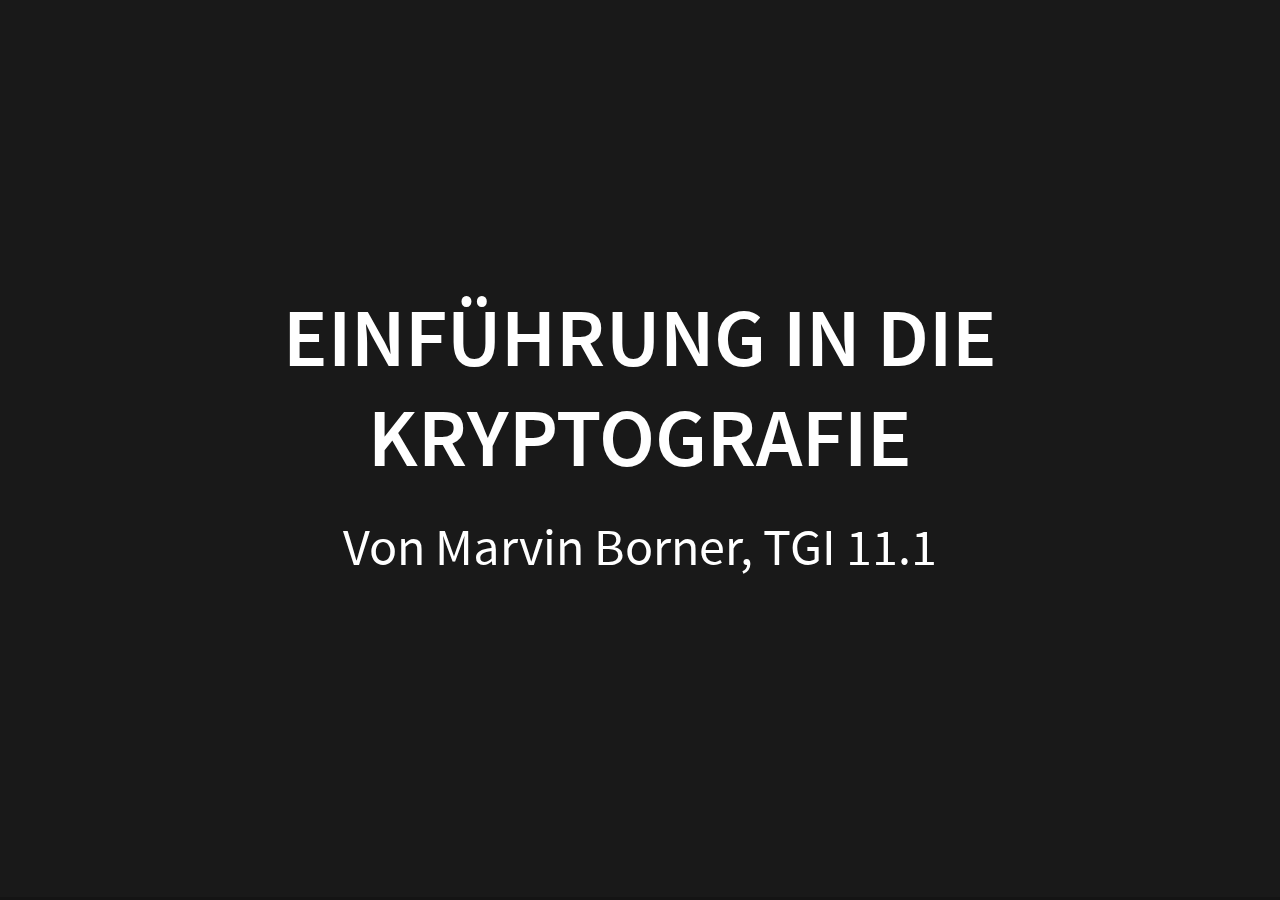
<file: presentation/index.html>
<!doctype html>
<html lang="de">
<head>
    <meta charset="utf-8">
    <meta content="width=device-width, initial-scale=1.0, maximum-scale=1.0, user-scalable=no" name="viewport">

    <title>reveal.js</title>

    <link href="css/reset.css" rel="stylesheet">
    <link href="css/reveal.css" rel="stylesheet">
    <link href="css/theme/black.css" rel="stylesheet">

    <!-- Theme used for syntax highlighting of code -->
    <link href="lib/css/monokai.css" rel="stylesheet">

    <link href="css/style.css" rel="stylesheet">

    <!-- Printing and PDF exports -->
    <script>
        var link = document.createElement('link');
        link.rel = 'stylesheet';
        link.type = 'text/css';
        link.href = window.location.search.match(/print-pdf/gi) ? 'css/print/pdf.css' : 'css/print/paper.css';
        document.getElementsByTagName('head')[0].appendChild(link);
    </script>
</head>
<body>
<div class="reveal">
    <div class="slides">
        <section data-markdown>
            ## Einführung in die Kryptografie
            Von Marvin Borner, TGI 11.1
        </section>

        <section>
            <h2>Gliederung</h2>
            <ol>
                <li class="fragment">Einführung</li> <!-- Wieso, weshalb, warum? -->
                <li class="fragment">Geschichte</li>
                <li class="fragment">Grundlagen</li>
                <li class="fragment">Ablauf der AES-Verschlüsselung</li>
                <li class="fragment">AES Visualizer</li>
                <li class="fragment">Quellen</li>
            </ol>
        </section>

        <section>
            <h2>Einführung</h2>
        </section>

        <section>
            <h2>Geschichte</h2>
            <table class="history" id="history">
                <tr>
                    <th>Name</th>
                    <th>Jahr</th>
                </tr>
                <tr class="fragment" data-fragment-index="1">
                    <td>Egypten</td>
                    <td>1900 v.Chr.</td>
                </tr>
                <tr class="fragment" data-fragment-index="2">
                    <td>Caesar Cipher</td>
                    <td>100 v.Chr.</td>
                </tr>
                <tr class="fragment" data-fragment-index="4">
                    <td>...</td>
                    <td>...</td>
                </tr>
                <tr class="fragment" data-fragment-index="5">
                    <td>Enigma</td>
                    <td>1933-1945</td>
                </tr>
                <tr class="fragment" data-fragment-index="6">
                    <td>Lucifer &rarr; DES</td>
                    <td>1970 &rarr; 1976</td>
                </tr>
                <tr class="fragment" data-fragment-index="7">
                    <td>AES/Rijndael</td>
                    <td>1998</td>
                </tr>
            </table>
            <div class="fragment fade-in-then-out" data-fragment-index="3">
                <p>HALLO</p>
                <p>+3</p>
                <p>KDOOR</p>
            </div>
        </section>

        <section>
            <h2>Grundlagen</h2>

            <section>
                <h3>XOR</h3>
                <table>
                    <tr>
                        <th>A</th>
                        <th>B</th>
                        <th>Y</th>
                    </tr>
                    <tr>
                        <td>0</td>
                        <td>0</td>
                        <td>0</td>
                    </tr>
                    <tr>
                        <td>1</td>
                        <td>0</td>
                        <td>1</td>
                    </tr>
                    <tr>
                        <td>0</td>
                        <td>1</td>
                        <td>1</td>
                    </tr>
                    <tr>
                        <td>1</td>
                        <td>1</td>
                        <td>0</td>
                    </tr>
                </table>
            </section>

            <section>
                <h3>XOR-Cipher (&oplus;)</h3>
                <p>BAUM &rarr; 0x42 0x41 0x55 0x4D &rarr; 01000010 01000001 01010101 01001101</p>
                <p>HUHU &rarr; 0x48 0x55 0x48 0x55 &rarr; 01001000 01010101 01001000 01010101</p>
                <table>
                    <tr>
                        <td>&nbsp;</td>
                        <td>01000010</td>
                        <td>01000001</td>
                        <td>01010101</td>
                        <td>01001101</td>
                        <td>(BAUM)</td>
                    </tr>
                    <tr>
                        <td>&oplus;</td>
                        <td>01001000</td>
                        <td>01010101</td>
                        <td>01001000</td>
                        <td>01010101</td>
                        <td>(HUHU)</td>
                    </tr>
                    <tr style="color: red">
                        <td>=</td>
                        <td>00001010</td>
                        <td>00010101</td>
                        <td>00011101</td>
                        <td>00011000</td>
                        <td>&nbsp;</td>
                    </tr>
                </table>
            </section>
        </section>

        <section>
            <section>
                <h2>AES-Verschlüsselung</h2>
            </section>

            <section>
                <h3>Matrix-Schreibweise</h3>
                <div class="left" id="AES_1">
                    <small class="description">ATTACK AT DAWN!</small>
                </div>
                <h3 class="fragment fixedCenter">&oplus;</h3>
                <div class="right" id="AES_2">
                    <small class="description">SOME 128 BIT KEY</small>
                </div>
            </section>

            <section>
                <h3>XOR Text und Key</h3>
                <div id="AES_3">
                    <small class="description">12 1B 19 04 63 7A 12 79 74 62 0D 15 77 05 64 58</small>
                </div>
            </section>

            <section>
                <h3>Key expansion</h3>
                <div class="left" id="AES_4">
                    <small class="description hidden">E1 21 86 F2 C1 10 B4 CA E1 52 FD 9E C1 19 B8 C7</small>
                    <small class="description">#1</small>
                </div>
                <p class="fixedCenter">...</p>
                <div class="right" id="AES_5">
                    <small class="description hidden">3E A2 22 A7 98 7A 5F 4A 38 DC 25 4F EC 19 FC 49</small>
                    <small class="description">#10</small>
                </div>
            </section>

            <section data-transition="zoom-out">
                <h3>Key expansion</h3>
                <div id="AES_6">
                    <small class="description">SOME 128 BIT KEY</small>
                </div>
            </section>

            <section data-transition="zoom">
                <h3>Key expansion</h3>
                <div class="left">
                    <table>
                        <tr>
                            <td>&nbsp;</td>
                        </tr>
                        <tr>
                            <td>K</td>
                        </tr>
                        <tr>
                            <td>E</td>
                        </tr>
                        <tr>
                            <td>Y</td>
                        </tr>
                    </table>
                </div>
                <p class="fixedCenter">&rarr;</p>
                <div class="right">
                    <table>
                        <tr>
                            <td>K</td>
                        </tr>
                        <tr>
                            <td>E</td>
                        </tr>
                        <tr>
                            <td>Y</td>
                        </tr>
                        <tr>
                            <td>&nbsp;</td>
                        </tr>
                    </table>
                </div>
            </section>

            <section data-transition="zoom">
                <h3>Key expansion (sbox)</h3>
                <div class="left">
                    <table>
                        <tr>
                            <td>K</td>
                        </tr>
                        <tr>
                            <td>E</td>
                        </tr>
                        <tr>
                            <td>Y</td>
                        </tr>
                        <tr>
                            <td>&nbsp;</td>
                        </tr>
                    </table>
                </div>
                <p class="fixedCenter">&rarr; ?</p>
                <p class="fragment fixedCenter"><br>&larr;</p>
                <div class="right">
                    <table>
                        <tr>
                            <td>B3</td>
                        </tr>
                        <tr>
                            <td>6E</td>
                        </tr>
                        <tr>
                            <td>CB</td>
                        </tr>
                        <tr>
                            <td>B7</td>
                        </tr>
                    </table>
                </div>
            </section>

            <section data-transition="zoom">
                <h3>Key expansion (rounding)</h3>
                <div class="left">
                    <table>
                        <tr>
                            <td>B3</td>
                        </tr>
                        <tr>
                            <td>6E</td>
                        </tr>
                        <tr>
                            <td>CB</td>
                        </tr>
                        <tr>
                            <td>B7</td>
                        </tr>
                    </table>
                </div>
                <h3 class="fixedFirstThird">&oplus;</h3>
                <div class="fixedCenter">
                    <table>
                        <tr>
                            <td>01</td>
                        </tr>
                        <tr>
                            <td>00</td>
                        </tr>
                        <tr>
                            <td>00</td>
                        </tr>
                        <tr>
                            <td>00</td>
                        </tr>
                    </table>
                </div>
                <h3 class="fixedThird">&rarr;</h3>
                <div class="right">
                    <table>
                        <tr>
                            <td>B2</td>
                        </tr>
                        <tr>
                            <td>6E</td>
                        </tr>
                        <tr>
                            <td>CB</td>
                        </tr>
                        <tr>
                            <td>B7</td>
                        </tr>
                    </table>
                </div>
            </section>

            <section data-transition="zoom">
                <h3>Key expansion (XOR 1. column)</h3>
                <div class="left">
                    <table>
                        <tr>
                            <td>S</td>
                        </tr>
                        <tr>
                            <td>O</td>
                        </tr>
                        <tr>
                            <td>M</td>
                        </tr>
                        <tr>
                            <td>E</td>
                        </tr>
                    </table>
                </div>
                <h3 class="fixedFirstThird">&oplus;</h3>
                <div class="fixedCenter">
                    <table>
                        <tr>
                            <td>B2</td>
                        </tr>
                        <tr>
                            <td>6E</td>
                        </tr>
                        <tr>
                            <td>CB</td>
                        </tr>
                        <tr>
                            <td>B7</td>
                        </tr>
                    </table>
                </div>
                <h3 class="fixedThird">&rarr;</h3>
                <div class="right">
                    <table>
                        <tr>
                            <td>E1</td>
                        </tr>
                        <tr>
                            <td>21</td>
                        </tr>
                        <tr>
                            <td>86</td>
                        </tr>
                        <tr>
                            <td>F2</td>
                        </tr>
                    </table>
                </div>
            </section>

            <section data-transition="zoom">
                <h3>Key expansion (XOR 2. column)</h3>
                <div class="left">
                    <table>
                        <tr>
                            <td>&nbsp;</td>
                        </tr>
                        <tr>
                            <td>1</td>
                        </tr>
                        <tr>
                            <td>2</td>
                        </tr>
                        <tr>
                            <td>8</td>
                        </tr>
                    </table>
                </div>
                <h3 class="fixedFirstThird">&oplus;</h3>
                <div class="fixedCenter">
                    <table>
                        <tr>
                            <td>E1</td>
                        </tr>
                        <tr>
                            <td>21</td>
                        </tr>
                        <tr>
                            <td>86</td>
                        </tr>
                        <tr>
                            <td>F2</td>
                        </tr>
                    </table>
                </div>
                <h3 class="fixedThird">&rarr;</h3>
                <div class="right">
                    <table>
                        <tr>
                            <td>E1</td>
                        </tr>
                        <tr>
                            <td>10</td>
                        </tr>
                        <tr>
                            <td>B4</td>
                        </tr>
                        <tr>
                            <td>CA</td>
                        </tr>
                    </table>
                </div>
            </section>

            <section data-transition="zoom">
                <h3>Key expansion (XOR 3. column)</h3>
                <div class="left">
                    <table>
                        <tr>
                            <td>&nbsp;</td>
                        </tr>
                        <tr>
                            <td>B</td>
                        </tr>
                        <tr>
                            <td>I</td>
                        </tr>
                        <tr>
                            <td>T</td>
                        </tr>
                    </table>
                </div>
                <h3 class="fixedFirstThird">&oplus;</h3>
                <div class="fixedCenter">
                    <table>
                        <tr>
                            <td>C1</td>
                        </tr>
                        <tr>
                            <td>10</td>
                        </tr>
                        <tr>
                            <td>B4</td>
                        </tr>
                        <tr>
                            <td>CA</td>
                        </tr>
                    </table>
                </div>
                <h3 class="fixedThird">&rarr;</h3>
                <div class="right">
                    <table>
                        <tr>
                            <td>E1</td>
                        </tr>
                        <tr>
                            <td>52</td>
                        </tr>
                        <tr>
                            <td>FD</td>
                        </tr>
                        <tr>
                            <td>9E</td>
                        </tr>
                    </table>
                </div>
            </section>

            <section data-transition="zoom-in slide-out">
                <h3>Key expansion (XOR 4. column)</h3>
                <div class="left">
                    <table>
                        <tr>
                            <td>&nbsp;</td>
                        </tr>
                        <tr>
                            <td>K</td>
                        </tr>
                        <tr>
                            <td>E</td>
                        </tr>
                        <tr>
                            <td>Y</td>
                        </tr>
                    </table>
                </div>
                <h3 class="fixedFirstThird">&oplus;</h3>
                <div class="fixedCenter">
                    <table>
                        <tr>
                            <td>E1</td>
                        </tr>
                        <tr>
                            <td>52</td>
                        </tr>
                        <tr>
                            <td>FD</td>
                        </tr>
                        <tr>
                            <td>9E</td>
                        </tr>
                    </table>
                </div>
                <h3 class="fixedThird">&rarr;</h3>
                <div class="right">
                    <table>
                        <tr>
                            <td>C1</td>
                        </tr>
                        <tr>
                            <td>19</td>
                        </tr>
                        <tr>
                            <td>B8</td>
                        </tr>
                        <tr>
                            <td>C7</td>
                        </tr>
                    </table>
                </div>
            </section>

            <section>
                <h3>Key expansion</h3>
                <div class="left" id="AES_7">
                    <small class="description hidden">E1 21 86 F2 C1 10 B4 CA E1 52 FD 9E C1 19 B8 C7</small>
                    <small class="description">#1</small>
                </div>
                <div class="fragment">
                    <p class="fixedCenter">...</p>
                    <div class="right" id="AES_8">
                        <small class="description hidden">3E A2 22 A7 98 7A 5F 4A 38 DC 25 4F EC 19 FC 49</small>
                        <small class="description">#10</small>
                    </div>
                </div>
            </section>

            <section>
                <h3>Verschlüsselung</h3>
                <table class="fragment">
                    <tr>
                        <th>Wiederholungen</th>
                        <th>Key size</th>
                    </tr>
                    <tr>
                        <td style="color: red">9</td>
                        <td>128</td>
                    </tr>
                    <tr>
                        <td>11</td>
                        <td>192</td>
                    </tr>
                    <tr>
                        <td>13</td>
                        <td>256</td>
                    </tr>
                </table>
            </section>

            <section>
                <h3>Verschlüsselung</h3>
                <p>XOR Text und Key</p>
                <div id="AES_9">
                    <small class="hidden description">12 1B 19 04 63 7A 12 79 74 62 0D 15 77 05 64 58</small>
                </div>
            </section>

            <section>
                <h3>Verschlüsselung</h3>
                <p>Confusion (sBox)</p>
                <div class="left" id="AES_10">
                    <small class="hidden description">12 1B 19 04 63 7A 12 79 74 62 0D 15 77 05 64 58</small>
                </div>
                <p class="fixedCenter">&rarr; ?</p>
                <div class="right fragment" id="AES_11">
                    <small class="hidden description">C9 AF D4 F2 FB DA C9 B6 92 AA D7 59 F5 6B 43 6A</small>
                </div>
            </section>

            <section data-transition="slide-in zoom-out">
                <h3>Verschlüsselung</h3>
                <p>Diffusion 1</p>
                <table>
                    <tr>
                        <td>&nbsp;</td>
                        <td>&nbsp;</td>
                        <td>&nbsp;</td>
                        <td>C9</td>
                        <td>F8</td>
                        <td>92</td>
                        <td>F5</td>
                    </tr>
                    <tr>
                        <td>&nbsp;</td>
                        <td>&nbsp;</td>
                        <td style="color: red;">AF</td>
                        <td>DA</td>
                        <td>AA</td>
                        <td>6B</td>
                        <td>&larr;</td>
                    </tr>
                    <tr>
                        <td>&nbsp;</td>
                        <td style="color: red;">D4</td>
                        <td style="color: red;">C9</td>
                        <td>D7</td>
                        <td>43</td>
                        <td>&larr;</td>
                        <td>&nbsp;</td>
                    </tr>
                    <tr>
                        <td style="color: red;">F2</td>
                        <td style="color: red;">B6</td>
                        <td style="color: red;">59</td>
                        <td>6A</td>
                        <td>&larr;</td>
                        <td>&nbsp;</td>
                        <td>&nbsp;</td>
                    </tr>
                </table>
            </section>

            <section data-transition="zoom-in">
                <h3>Verschlüsselung</h3>
                <p>Diffusion 1</p>
                <table>
                    <tr>
                        <td>C9</td>
                        <td>F8</td>
                        <td>92</td>
                        <td>F5</td>
                    </tr>
                    <tr>
                        <td>DA</td>
                        <td>AA</td>
                        <td>6B</td>
                        <td style="color: red;">AF</td>
                    </tr>
                    <tr>
                        <td>D7</td>
                        <td>43</td>
                        <td style="color: red;">D4</td>
                        <td style="color: red;">C9</td>
                    </tr>
                    <tr>
                        <td>6A</td>
                        <td style="color: red;">F2</td>
                        <td style="color: red;">B6</td>
                        <td style="color: red;">59</td>
                    </tr>
                </table>
            </section>

            <section>
                <h3>Verschlüsselung</h3>
                <p>Diffusion 2</p>
                <div class="left" id="AES_12">
                    <small class="description hidden">C9 DA D7 6A FB AA 43 F2 92 6B D4 B6 F5 AF C9 59</small>
                </div>
                <p class="fixedCenter">&rarr;<br>MIX</p>
                <div class="fragment right" id="AES_13">
                    <small class="description hidden">41 6E 18 99 B9 83 DA 00 E0 95 8B 65 8B A9 38 D0</small>
                </div>
            </section>

            <section data-transition="none-out slide-in">
                <h3>Verschlüsselung</h3>
                <p>XOR Round Key</p>
                <div class="left" id="AES_14">
                    <small class="description hidden">41 6E 18 99 B9 83 DA 00 E0 95 8B 65 8B A9 38 D0</small>
                </div>
                <p class="fixedCenter">&oplus;</p>
                <div class="right" id="AES_15">
                    <small class="description hidden">E1 21 86 F2 C1 10 B4 CA E1 52 FD 9E C1 19 B8 C7</small>
                </div>
            </section>

            <section data-transition="none slide-out">
                <h3>Verschlüsselung</h3>
                <p>End-Matrix der ersten Runde</p>
                <div id="AES_16">
                    <small class="description hidden">A0 4F 9E 6B 78 93 6E CA 01 C7 76 FB 4A B0 80 17</small>
                </div>
            </section>

            <section>
                <h3>Verschlüsselung</h3>
                <p>9-fache Wiederholung der Schritte...</p>
                <div id="AES_17">
                    <small class="description">7D 35 4E 8B 1D C4 29 A3 00 AB AC 87 C0 50 95 1A</small>
                    <br>
                    <small class="description">Endergebnis</small>
                </div>
            </section>
        </section>

        <section>
            <p>https://github.com/marvinborner/AESvisualizer/</p>
        </section>

        <section>
            <h2>Quellen</h2>
            <small>http://www.moserware.com/2009/09/stick-figure-guide-to-advanced.html</small>
            <small>https://kavaliro.com/wp-content/uploads/2014/03/AES.pdf</small>
            <small>https://en.wikipedia.org/wiki/Rijndael_S-box</small>
            <small>http://csrc.nist.gov/archive/aes/rijndael/Rijndael-ammended.pdf</small>
        </section>
    </div>
</div>

<div style="display: none;">
    <table class="tableTemplate">
        <tr>
            <td data-id="0"></td>
            <td data-id="4"></td>
            <td data-id="8"></td>
            <td data-id="12"></td>
        </tr>
        <tr>
            <td data-id="1"></td>
            <td data-id="5"></td>
            <td data-id="9"></td>
            <td data-id="13"></td>
        </tr>
        <tr>
            <td data-id="2"></td>
            <td data-id="6"></td>
            <td data-id="10"></td>
            <td data-id="14"></td>
        </tr>
        <tr>
            <td data-id="3"></td>
            <td data-id="7"></td>
            <td data-id="11"></td>
            <td data-id="15"></td>
        </tr>
    </table>
</div>

<script src="js/reveal.js"></script>
<script src="js/main.js"></script>

<script>
    // More info about config & dependencies:
    // - https://github.com/hakimel/reveal.js#configuration
    // - https://github.com/hakimel/reveal.js#dependencies
    Reveal.initialize({
        controls: false,
        dependencies: [
            {src: 'plugin/markdown/marked.js'},
            {src: 'plugin/markdown/markdown.js'},
            {src: 'plugin/notes/notes.js', async: true},
            {src: 'plugin/highlight/highlight.js', async: true}
        ]
    });
    Reveal.addEventListener('fragmentshown', event => {
        if (event.fragment.parentNode.parentNode === document.getElementById("history")) {
            Reveal.layout(); // Refresh layout
        }
    });
</script>
</body>
</html>
</file>
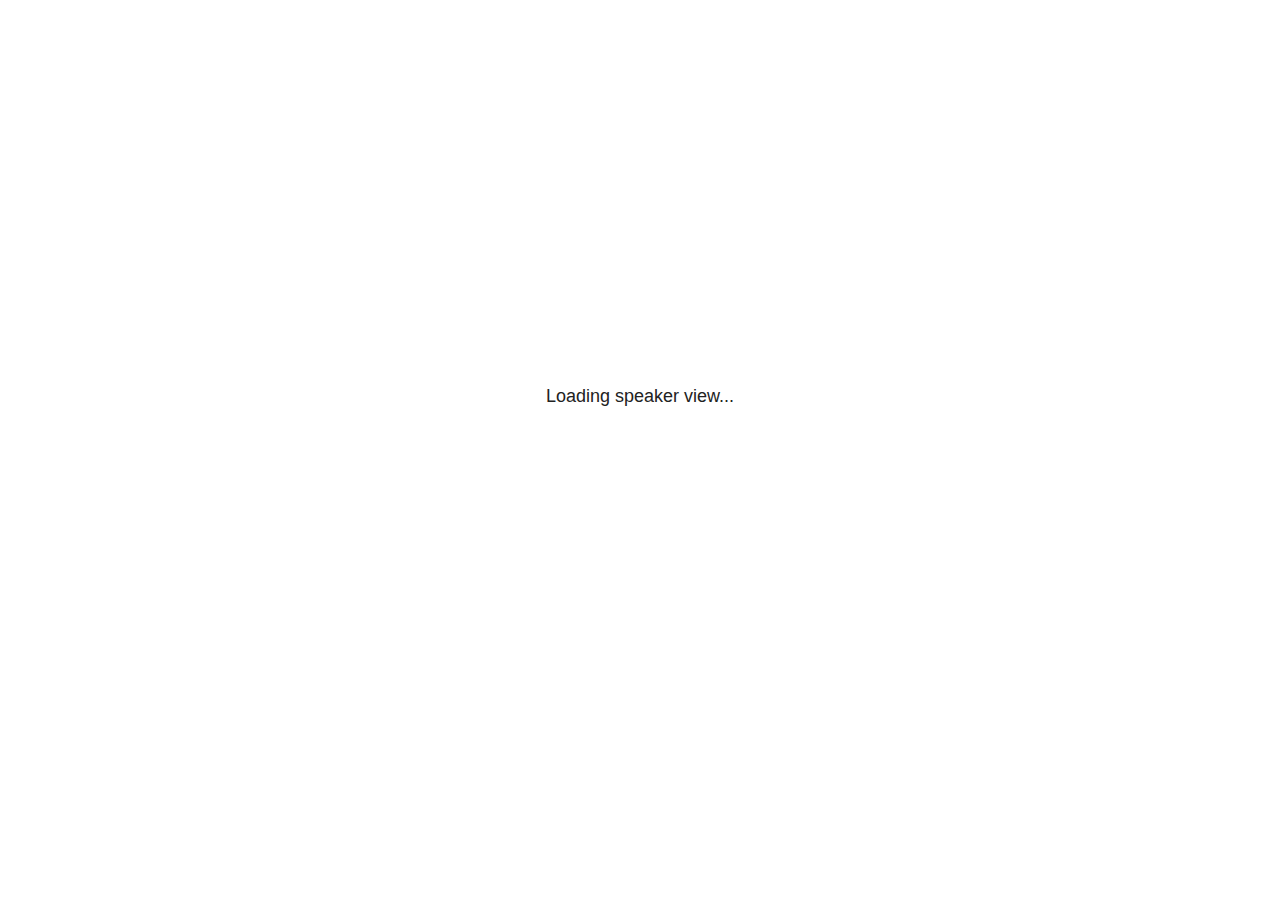
<file: presentation/plugin/notes/notes.html>
<!doctype html>
<html lang="en">
<head>
    <meta charset="utf-8">

    <title>reveal.js - Slide Notes</title>

    <style>
        body {
            font-family: Helvetica;
            font-size: 18px;
        }

        #current-slide,
        #upcoming-slide,
        #speaker-controls {
            padding: 6px;
            box-sizing: border-box;
            -moz-box-sizing: border-box;
        }

        #current-slide iframe,
        #upcoming-slide iframe {
            width: 100%;
            height: 100%;
            border: 1px solid #ddd;
        }

        #current-slide .label,
        #upcoming-slide .label {
            position: absolute;
            top: 10px;
            left: 10px;
            z-index: 2;
        }

        #connection-status {
            position: absolute;
            top: 0;
            left: 0;
            width: 100%;
            height: 100%;
            z-index: 20;
            padding: 30% 20% 20% 20%;
            font-size: 18px;
            color: #222;
            background: #fff;
            text-align: center;
            box-sizing: border-box;
            line-height: 1.4;
        }

        .overlay-element {
            height: 34px;
            line-height: 34px;
            padding: 0 10px;
            text-shadow: none;
            background: rgba(220, 220, 220, 0.8);
            color: #222;
            font-size: 14px;
        }

        .overlay-element.interactive:hover {
            background: rgba(220, 220, 220, 1);
        }

        #current-slide {
            position: absolute;
            width: 60%;
            height: 100%;
            top: 0;
            left: 0;
            padding-right: 0;
        }

        #upcoming-slide {
            position: absolute;
            width: 40%;
            height: 40%;
            right: 0;
            top: 0;
        }

        /* Speaker controls */
        #speaker-controls {
            position: absolute;
            top: 40%;
            right: 0;
            width: 40%;
            height: 60%;
            overflow: auto;
            font-size: 18px;
        }

        .speaker-controls-time.hidden,
        .speaker-controls-notes.hidden {
            display: none;
        }

        .speaker-controls-time .label,
        .speaker-controls-pace .label,
        .speaker-controls-notes .label {
            text-transform: uppercase;
            font-weight: normal;
            font-size: 0.66em;
            color: #666;
            margin: 0;
        }

        .speaker-controls-time, .speaker-controls-pace {
            border-bottom: 1px solid rgba(200, 200, 200, 0.5);
            margin-bottom: 10px;
            padding: 10px 16px;
            padding-bottom: 20px;
            cursor: pointer;
        }

        .speaker-controls-time .reset-button {
            opacity: 0;
            float: right;
            color: #666;
            text-decoration: none;
        }

        .speaker-controls-time:hover .reset-button {
            opacity: 1;
        }

        .speaker-controls-time .timer,
        .speaker-controls-time .clock {
            width: 50%;
        }

        .speaker-controls-time .timer,
        .speaker-controls-time .clock,
        .speaker-controls-time .pacing .hours-value,
        .speaker-controls-time .pacing .minutes-value,
        .speaker-controls-time .pacing .seconds-value {
            font-size: 1.9em;
        }

        .speaker-controls-time .timer {
            float: left;
        }

        .speaker-controls-time .clock {
            float: right;
            text-align: right;
        }

        .speaker-controls-time span.mute {
            opacity: 0.3;
        }

        .speaker-controls-time .pacing-title {
            margin-top: 5px;
        }

        .speaker-controls-time .pacing.ahead {
            color: blue;
        }

        .speaker-controls-time .pacing.on-track {
            color: green;
        }

        .speaker-controls-time .pacing.behind {
            color: red;
        }

        .speaker-controls-notes {
            padding: 10px 16px;
        }

        .speaker-controls-notes .value {
            margin-top: 5px;
            line-height: 1.4;
            font-size: 1.2em;
        }

        /* Layout selector */
        #speaker-layout {
            position: absolute;
            top: 10px;
            right: 10px;
            color: #222;
            z-index: 10;
        }

        #speaker-layout select {
            position: absolute;
            width: 100%;
            height: 100%;
            top: 0;
            left: 0;
            border: 0;
            box-shadow: 0;
            cursor: pointer;
            opacity: 0;

            font-size: 1em;
            background-color: transparent;

            -moz-appearance: none;
            -webkit-appearance: none;
            -webkit-tap-highlight-color: rgba(0, 0, 0, 0);
        }

        #speaker-layout select:focus {
            outline: none;
            box-shadow: none;
        }

        .clear {
            clear: both;
        }

        /* Speaker layout: Wide */
        body[data-speaker-layout="wide"] #current-slide,
        body[data-speaker-layout="wide"] #upcoming-slide {
            width: 50%;
            height: 45%;
            padding: 6px;
        }

        body[data-speaker-layout="wide"] #current-slide {
            top: 0;
            left: 0;
        }

        body[data-speaker-layout="wide"] #upcoming-slide {
            top: 0;
            left: 50%;
        }

        body[data-speaker-layout="wide"] #speaker-controls {
            top: 45%;
            left: 0;
            width: 100%;
            height: 50%;
            font-size: 1.25em;
        }

        /* Speaker layout: Tall */
        body[data-speaker-layout="tall"] #current-slide,
        body[data-speaker-layout="tall"] #upcoming-slide {
            width: 45%;
            height: 50%;
            padding: 6px;
        }

        body[data-speaker-layout="tall"] #current-slide {
            top: 0;
            left: 0;
        }

        body[data-speaker-layout="tall"] #upcoming-slide {
            top: 50%;
            left: 0;
        }

        body[data-speaker-layout="tall"] #speaker-controls {
            padding-top: 40px;
            top: 0;
            left: 45%;
            width: 55%;
            height: 100%;
            font-size: 1.25em;
        }

        /* Speaker layout: Notes only */
        body[data-speaker-layout="notes-only"] #current-slide,
        body[data-speaker-layout="notes-only"] #upcoming-slide {
            display: none;
        }

        body[data-speaker-layout="notes-only"] #speaker-controls {
            padding-top: 40px;
            top: 0;
            left: 0;
            width: 100%;
            height: 100%;
            font-size: 1.25em;
        }

        @media screen and (max-width: 1080px) {
            body[data-speaker-layout="default"] #speaker-controls {
                font-size: 16px;
            }
        }

        @media screen and (max-width: 900px) {
            body[data-speaker-layout="default"] #speaker-controls {
                font-size: 14px;
            }
        }

        @media screen and (max-width: 800px) {
            body[data-speaker-layout="default"] #speaker-controls {
                font-size: 12px;
            }
        }

    </style>
</head>

<body>

<div id="connection-status">Loading speaker view...</div>

<div id="current-slide"></div>
<div id="upcoming-slide"><span class="overlay-element label">Upcoming</span></div>
<div id="speaker-controls">
    <div class="speaker-controls-time">
        <h4 class="label">Time <span class="reset-button">Click to Reset</span></h4>
        <div class="clock">
            <span class="clock-value">0:00 AM</span>
        </div>
        <div class="timer">
            <span class="hours-value">00</span><span class="minutes-value">:00</span><span
                class="seconds-value">:00</span>
        </div>
        <div class="clear"></div>

        <h4 class="label pacing-title" style="display: none">Pacing – Time to finish current slide</h4>
        <div class="pacing" style="display: none">
            <span class="hours-value">00</span><span class="minutes-value">:00</span><span
                class="seconds-value">:00</span>
        </div>
    </div>

    <div class="speaker-controls-notes hidden">
        <h4 class="label">Notes</h4>
        <div class="value"></div>
    </div>
</div>
<div class="overlay-element interactive" id="speaker-layout">
    <span class="speaker-layout-label"></span>
    <select class="speaker-layout-dropdown"></select>
</div>

<script src="../../plugin/markdown/marked.js"></script>
<script>

    (function () {

        var notes,
            notesValue,
            currentState,
            currentSlide,
            upcomingSlide,
            layoutLabel,
            layoutDropdown,
            pendingCalls = {},
            lastRevealApiCallId = 0,
            connected = false;

        var SPEAKER_LAYOUTS = {
            'default': 'Default',
            'wide': 'Wide',
            'tall': 'Tall',
            'notes-only': 'Notes only'
        };

        setupLayout();

        var connectionStatus = document.querySelector('#connection-status');
        var connectionTimeout = setTimeout(function () {
            connectionStatus.innerHTML = 'Error connecting to main window.<br>Please try closing and reopening the speaker view.';
        }, 5000);

        window.addEventListener('message', function (event) {

            clearTimeout(connectionTimeout);
            connectionStatus.style.display = 'none';

            var data = JSON.parse(event.data);

            // The overview mode is only useful to the reveal.js instance
            // where navigation occurs so we don't sync it
            if (data.state) delete data.state.overview;

            // Messages sent by the notes plugin inside of the main window
            if (data && data.namespace === 'reveal-notes') {
                if (data.type === 'connect') {
                    handleConnectMessage(data);
                } else if (data.type === 'state') {
                    handleStateMessage(data);
                } else if (data.type === 'return') {
                    pendingCalls[data.callId](data.result);
                    delete pendingCalls[data.callId];
                }
            }
            // Messages sent by the reveal.js inside of the current slide preview
            else if (data && data.namespace === 'reveal') {
                if (/ready/.test(data.eventName)) {
                    // Send a message back to notify that the handshake is complete
                    window.opener.postMessage(JSON.stringify({namespace: 'reveal-notes', type: 'connected'}), '*');
                } else if (/slidechanged|fragmentshown|fragmenthidden|paused|resumed/.test(data.eventName) && currentState !== JSON.stringify(data.state)) {

                    window.opener.postMessage(JSON.stringify({method: 'setState', args: [data.state]}), '*');

                }
            }

        });

        /**
         * Asynchronously calls the Reveal.js API of the main frame.
         */
        function callRevealApi(methodName, methodArguments, callback) {

            var callId = ++lastRevealApiCallId;
            pendingCalls[callId] = callback;
            window.opener.postMessage(JSON.stringify({
                namespace: 'reveal-notes',
                type: 'call',
                callId: callId,
                methodName: methodName,
                arguments: methodArguments
            }), '*');

        }

        /**
         * Called when the main window is trying to establish a
         * connection.
         */
        function handleConnectMessage(data) {

            if (connected === false) {
                connected = true;

                setupIframes(data);
                setupKeyboard();
                setupNotes();
                setupTimer();
            }

        }

        /**
         * Called when the main window sends an updated state.
         */
        function handleStateMessage(data) {

            // Store the most recently set state to avoid circular loops
            // applying the same state
            currentState = JSON.stringify(data.state);

            // No need for updating the notes in case of fragment changes
            if (data.notes) {
                notes.classList.remove('hidden');
                notesValue.style.whiteSpace = data.whitespace;
                if (data.markdown) {
                    notesValue.innerHTML = marked(data.notes);
                } else {
                    notesValue.innerHTML = data.notes;
                }
            } else {
                notes.classList.add('hidden');
            }

            // Update the note slides
            currentSlide.contentWindow.postMessage(JSON.stringify({method: 'setState', args: [data.state]}), '*');
            upcomingSlide.contentWindow.postMessage(JSON.stringify({method: 'setState', args: [data.state]}), '*');
            upcomingSlide.contentWindow.postMessage(JSON.stringify({method: 'next'}), '*');

        }

        // Limit to max one state update per X ms
        handleStateMessage = debounce(handleStateMessage, 200);

        /**
         * Forward keyboard events to the current slide window.
         * This enables keyboard events to work even if focus
         * isn't set on the current slide iframe.
         *
         * Block F5 default handling, it reloads and disconnects
         * the speaker notes window.
         */
        function setupKeyboard() {

            document.addEventListener('keydown', function (event) {
                if (event.keyCode === 116 || (event.metaKey && event.keyCode === 82)) {
                    event.preventDefault();
                    return false;
                }
                currentSlide.contentWindow.postMessage(JSON.stringify({
                    method: 'triggerKey',
                    args: [event.keyCode]
                }), '*');
            });

        }

        /**
         * Creates the preview iframes.
         */
        function setupIframes(data) {

            var params = [
                'receiver',
                'progress=false',
                'history=false',
                'transition=none',
                'autoSlide=0',
                'backgroundTransition=none'
            ].join('&');

            var urlSeparator = /\?/.test(data.url) ? '&' : '?';
            var hash = '#/' + data.state.indexh + '/' + data.state.indexv;
            var currentURL = data.url + urlSeparator + params + '&postMessageEvents=true' + hash;
            var upcomingURL = data.url + urlSeparator + params + '&controls=false' + hash;

            currentSlide = document.createElement('iframe');
            currentSlide.setAttribute('width', 1280);
            currentSlide.setAttribute('height', 1024);
            currentSlide.setAttribute('src', currentURL);
            document.querySelector('#current-slide').appendChild(currentSlide);

            upcomingSlide = document.createElement('iframe');
            upcomingSlide.setAttribute('width', 640);
            upcomingSlide.setAttribute('height', 512);
            upcomingSlide.setAttribute('src', upcomingURL);
            document.querySelector('#upcoming-slide').appendChild(upcomingSlide);

        }

        /**
         * Setup the notes UI.
         */
        function setupNotes() {

            notes = document.querySelector('.speaker-controls-notes');
            notesValue = document.querySelector('.speaker-controls-notes .value');

        }

        function getTimings(callback) {

            callRevealApi('getSlidesAttributes', [], function (slideAttributes) {
                callRevealApi('getConfig', [], function (config) {
                    var defaultTiming = config.defaultTiming;
                    if (defaultTiming == null) {
                        callback(null);
                        return;
                    }

                    var timings = [];
                    for (var i in slideAttributes) {
                        var slide = slideAttributes[i];
                        var timing = defaultTiming;
                        if (slide.hasOwnProperty('data-timing')) {
                            var t = slide['data-timing'];
                            timing = parseInt(t);
                            if (isNaN(timing)) {
                                console.warn("Could not parse timing '" + t + "' of slide " + i + "; using default of " + defaultTiming);
                                timing = defaultTiming;
                            }
                        }
                        timings.push(timing);
                    }

                    callback(timings);
                });
            });

        }

        /**
         * Return the number of seconds allocated for presenting
         * all slides up to and including this one.
         */
        function getTimeAllocated(timings, callback) {

            callRevealApi('getSlidePastCount', [], function (currentSlide) {
                var allocated = 0;
                for (var i in timings.slice(0, currentSlide + 1)) {
                    allocated += timings[i];
                }
                callback(allocated);
            });

        }

        /**
         * Create the timer and clock and start updating them
         * at an interval.
         */
        function setupTimer() {

            var start = new Date(),
                timeEl = document.querySelector('.speaker-controls-time'),
                clockEl = timeEl.querySelector('.clock-value'),
                hoursEl = timeEl.querySelector('.hours-value'),
                minutesEl = timeEl.querySelector('.minutes-value'),
                secondsEl = timeEl.querySelector('.seconds-value'),
                pacingTitleEl = timeEl.querySelector('.pacing-title'),
                pacingEl = timeEl.querySelector('.pacing'),
                pacingHoursEl = pacingEl.querySelector('.hours-value'),
                pacingMinutesEl = pacingEl.querySelector('.minutes-value'),
                pacingSecondsEl = pacingEl.querySelector('.seconds-value');

            var timings = null;
            getTimings(function (_timings) {

                timings = _timings;
                if (_timings !== null) {
                    pacingTitleEl.style.removeProperty('display');
                    pacingEl.style.removeProperty('display');
                }

                // Update once directly
                _updateTimer();

                // Then update every second
                setInterval(_updateTimer, 1000);

            });


            function _resetTimer() {

                if (timings == null) {
                    start = new Date();
                    _updateTimer();
                } else {
                    // Reset timer to beginning of current slide
                    getTimeAllocated(timings, function (slideEndTimingSeconds) {
                        var slideEndTiming = slideEndTimingSeconds * 1000;
                        callRevealApi('getSlidePastCount', [], function (currentSlide) {
                            var currentSlideTiming = timings[currentSlide] * 1000;
                            var previousSlidesTiming = slideEndTiming - currentSlideTiming;
                            var now = new Date();
                            start = new Date(now.getTime() - previousSlidesTiming);
                            _updateTimer();
                        });
                    });
                }

            }

            timeEl.addEventListener('click', function () {
                _resetTimer();
                return false;
            });

            function _displayTime(hrEl, minEl, secEl, time) {

                var sign = Math.sign(time) == -1 ? "-" : "";
                time = Math.abs(Math.round(time / 1000));
                var seconds = time % 60;
                var minutes = Math.floor(time / 60) % 60;
                var hours = Math.floor(time / (60 * 60));
                hrEl.innerHTML = sign + zeroPadInteger(hours);
                if (hours == 0) {
                    hrEl.classList.add('mute');
                } else {
                    hrEl.classList.remove('mute');
                }
                minEl.innerHTML = ':' + zeroPadInteger(minutes);
                if (hours == 0 && minutes == 0) {
                    minEl.classList.add('mute');
                } else {
                    minEl.classList.remove('mute');
                }
                secEl.innerHTML = ':' + zeroPadInteger(seconds);
            }

            function _updateTimer() {

                var diff, hours, minutes, seconds,
                    now = new Date();

                diff = now.getTime() - start.getTime();

                clockEl.innerHTML = now.toLocaleTimeString('en-US', {hour12: true, hour: '2-digit', minute: '2-digit'});
                _displayTime(hoursEl, minutesEl, secondsEl, diff);
                if (timings !== null) {
                    _updatePacing(diff);
                }

            }

            function _updatePacing(diff) {

                getTimeAllocated(timings, function (slideEndTimingSeconds) {
                    var slideEndTiming = slideEndTimingSeconds * 1000;

                    callRevealApi('getSlidePastCount', [], function (currentSlide) {
                        var currentSlideTiming = timings[currentSlide] * 1000;
                        var timeLeftCurrentSlide = slideEndTiming - diff;
                        if (timeLeftCurrentSlide < 0) {
                            pacingEl.className = 'pacing behind';
                        } else if (timeLeftCurrentSlide < currentSlideTiming) {
                            pacingEl.className = 'pacing on-track';
                        } else {
                            pacingEl.className = 'pacing ahead';
                        }
                        _displayTime(pacingHoursEl, pacingMinutesEl, pacingSecondsEl, timeLeftCurrentSlide);
                    });
                });
            }

        }

        /**
         * Sets up the speaker view layout and layout selector.
         */
        function setupLayout() {

            layoutDropdown = document.querySelector('.speaker-layout-dropdown');
            layoutLabel = document.querySelector('.speaker-layout-label');

            // Render the list of available layouts
            for (var id in SPEAKER_LAYOUTS) {
                var option = document.createElement('option');
                option.setAttribute('value', id);
                option.textContent = SPEAKER_LAYOUTS[id];
                layoutDropdown.appendChild(option);
            }

            // Monitor the dropdown for changes
            layoutDropdown.addEventListener('change', function (event) {

                setLayout(layoutDropdown.value);

            }, false);

            // Restore any currently persisted layout
            setLayout(getLayout());

        }

        /**
         * Sets a new speaker view layout. The layout is persisted
         * in local storage.
         */
        function setLayout(value) {

            var title = SPEAKER_LAYOUTS[value];

            layoutLabel.innerHTML = 'Layout' + (title ? (': ' + title) : '');
            layoutDropdown.value = value;

            document.body.setAttribute('data-speaker-layout', value);

            // Persist locally
            if (supportsLocalStorage()) {
                window.localStorage.setItem('reveal-speaker-layout', value);
            }

        }

        /**
         * Returns the ID of the most recently set speaker layout
         * or our default layout if none has been set.
         */
        function getLayout() {

            if (supportsLocalStorage()) {
                var layout = window.localStorage.getItem('reveal-speaker-layout');
                if (layout) {
                    return layout;
                }
            }

            // Default to the first record in the layouts hash
            for (var id in SPEAKER_LAYOUTS) {
                return id;
            }

        }

        function supportsLocalStorage() {

            try {
                localStorage.setItem('test', 'test');
                localStorage.removeItem('test');
                return true;
            } catch (e) {
                return false;
            }

        }

        function zeroPadInteger(num) {

            var str = '00' + parseInt(num);
            return str.substring(str.length - 2);

        }

        /**
         * Limits the frequency at which a function can be called.
         */
        function debounce(fn, ms) {

            var lastTime = 0,
                timeout;

            return function () {

                var args = arguments;
                var context = this;

                clearTimeout(timeout);

                var timeSinceLastCall = Date.now() - lastTime;
                if (timeSinceLastCall > ms) {
                    fn.apply(context, args);
                    lastTime = Date.now();
                } else {
                    timeout = setTimeout(function () {
                        fn.apply(context, args);
                        lastTime = Date.now();
                    }, ms - timeSinceLastCall);
                }

            }

        }

    })();

</script>
</body>
</html>
</file>
<file: presentation/css/theme/black.css>
/**
 * Black theme for reveal.js. This is the opposite of the 'white' theme.
 *
 * By Hakim El Hattab, http://hakim.se
 */
@import url(../../lib/font/source-sans-pro/source-sans-pro.css);

section.has-light-background, section.has-light-background h1, section.has-light-background h2, section.has-light-background h3, section.has-light-background h4, section.has-light-background h5, section.has-light-background h6 {
    color: #222;
}

/*********************************************
 * GLOBAL STYLES
 *********************************************/
body {
    background: #191919;
    background-color: #191919;
}

.reveal {
    font-family: "Source Sans Pro", Helvetica, sans-serif;
    font-size: 42px;
    font-weight: normal;
    color: #fff;
}

::selection {
    color: #fff;
    background: #bee4fd;
    text-shadow: none;
}

::-moz-selection {
    color: #fff;
    background: #bee4fd;
    text-shadow: none;
}

.reveal .slides section,
.reveal .slides section > section {
    line-height: 1.3;
    font-weight: inherit;
}

/*********************************************
 * HEADERS
 *********************************************/
.reveal h1,
.reveal h2,
.reveal h3,
.reveal h4,
.reveal h5,
.reveal h6 {
    margin: 0 0 20px 0;
    color: #fff;
    font-family: "Source Sans Pro", Helvetica, sans-serif;
    font-weight: 600;
    line-height: 1.2;
    letter-spacing: normal;
    text-transform: uppercase;
    text-shadow: none;
    word-wrap: break-word;
}

.reveal h1 {
    font-size: 2.5em;
}

.reveal h2 {
    font-size: 1.6em;
}

.reveal h3 {
    font-size: 1.3em;
}

.reveal h4 {
    font-size: 1em;
}

.reveal h1 {
    text-shadow: none;
}

/*********************************************
 * OTHER
 *********************************************/
.reveal p {
    margin: 20px 0;
    line-height: 1.3;
}

/* Ensure certain elements are never larger than the slide itself */
.reveal img,
.reveal video,
.reveal iframe {
    max-width: 95%;
    max-height: 95%;
}

.reveal strong,
.reveal b {
    font-weight: bold;
}

.reveal em {
    font-style: italic;
}

.reveal ol,
.reveal dl,
.reveal ul {
    display: inline-block;
    text-align: left;
    margin: 0 0 0 1em;
}

.reveal ol {
    list-style-type: decimal;
}

.reveal ul {
    list-style-type: disc;
}

.reveal ul ul {
    list-style-type: square;
}

.reveal ul ul ul {
    list-style-type: circle;
}

.reveal ul ul,
.reveal ul ol,
.reveal ol ol,
.reveal ol ul {
    display: block;
    margin-left: 40px;
}

.reveal dt {
    font-weight: bold;
}

.reveal dd {
    margin-left: 40px;
}

.reveal blockquote {
    display: block;
    position: relative;
    width: 70%;
    margin: 20px auto;
    padding: 5px;
    font-style: italic;
    background: rgba(255, 255, 255, 0.05);
    box-shadow: 0px 0px 2px rgba(0, 0, 0, 0.2);
}

.reveal blockquote p:first-child,
.reveal blockquote p:last-child {
    display: inline-block;
}

.reveal q {
    font-style: italic;
}

.reveal pre {
    display: block;
    position: relative;
    width: 90%;
    margin: 20px auto;
    text-align: left;
    font-size: 0.55em;
    font-family: monospace;
    line-height: 1.2em;
    word-wrap: break-word;
    box-shadow: 0px 5px 15px rgba(0, 0, 0, 0.15);
}

.reveal code {
    font-family: monospace;
    text-transform: none;
}

.reveal pre code {
    display: block;
    padding: 5px;
    overflow: auto;
    max-height: 400px;
    word-wrap: normal;
}

.reveal table {
    margin: auto;
    border-collapse: collapse;
    border-spacing: 0;
}

.reveal table th {
    font-weight: bold;
}

.reveal table th,
.reveal table td {
    text-align: left;
    padding: 0.2em 0.5em 0.2em 0.5em;
    border-bottom: 1px solid;
}

.reveal table th[align="center"],
.reveal table td[align="center"] {
    text-align: center;
}

.reveal table th[align="right"],
.reveal table td[align="right"] {
    text-align: right;
}

.reveal table tbody tr:last-child th,
.reveal table tbody tr:last-child td {
    border-bottom: none;
}

.reveal sup {
    vertical-align: super;
    font-size: smaller;
}

.reveal sub {
    vertical-align: sub;
    font-size: smaller;
}

.reveal small {
    display: inline-block;
    font-size: 0.6em;
    line-height: 1.2em;
    vertical-align: top;
}

.reveal small * {
    vertical-align: top;
}

/*********************************************
 * LINKS
 *********************************************/
.reveal a {
    color: #42affa;
    text-decoration: none;
    -webkit-transition: color .15s ease;
    -moz-transition: color .15s ease;
    transition: color .15s ease;
}

.reveal a:hover {
    color: #8dcffc;
    text-shadow: none;
    border: none;
}

.reveal .roll span:after {
    color: #fff;
    background: #068de9;
}

/*********************************************
 * IMAGES
 *********************************************/
.reveal section img {
    margin: 15px 0px;
    background: rgba(255, 255, 255, 0.12);
    border: 4px solid #fff;
    box-shadow: 0 0 10px rgba(0, 0, 0, 0.15);
}

.reveal section img.plain {
    border: 0;
    box-shadow: none;
}

.reveal a img {
    -webkit-transition: all .15s linear;
    -moz-transition: all .15s linear;
    transition: all .15s linear;
}

.reveal a:hover img {
    background: rgba(255, 255, 255, 0.2);
    border-color: #42affa;
    box-shadow: 0 0 20px rgba(0, 0, 0, 0.55);
}

/*********************************************
 * NAVIGATION CONTROLS
 *********************************************/
.reveal .controls {
    color: #42affa;
}

/*********************************************
 * PROGRESS BAR
 *********************************************/
.reveal .progress {
    background: rgba(0, 0, 0, 0.2);
    color: #42affa;
}

.reveal .progress span {
    -webkit-transition: width 800ms cubic-bezier(0.26, 0.86, 0.44, 0.985);
    -moz-transition: width 800ms cubic-bezier(0.26, 0.86, 0.44, 0.985);
    transition: width 800ms cubic-bezier(0.26, 0.86, 0.44, 0.985);
}

/*********************************************
 * PRINT BACKGROUND
 *********************************************/
@media print {
    .backgrounds {
        background-color: #191919;
    }
}
</file>
<file: presentation/lib/css/monokai.css>
/*
Monokai style - ported by Luigi Maselli - http://grigio.org
*/

.hljs {
    display: block;
    overflow-x: auto;
    padding: 0.5em;
    background: #272822;
    color: #ddd;
}

.hljs-tag,
.hljs-keyword,
.hljs-selector-tag,
.hljs-literal,
.hljs-strong,
.hljs-name {
    color: #f92672;
}

.hljs-code {
    color: #66d9ef;
}

.hljs-class .hljs-title {
    color: white;
}

.hljs-attribute,
.hljs-symbol,
.hljs-regexp,
.hljs-link {
    color: #bf79db;
}

.hljs-string,
.hljs-bullet,
.hljs-subst,
.hljs-title,
.hljs-section,
.hljs-emphasis,
.hljs-type,
.hljs-built_in,
.hljs-builtin-name,
.hljs-selector-attr,
.hljs-selector-pseudo,
.hljs-addition,
.hljs-variable,
.hljs-template-tag,
.hljs-template-variable {
    color: #a6e22e;
}

.hljs-comment,
.hljs-quote,
.hljs-deletion,
.hljs-meta {
    color: #75715e;
}

.hljs-keyword,
.hljs-selector-tag,
.hljs-literal,
.hljs-doctag,
.hljs-title,
.hljs-section,
.hljs-type,
.hljs-selector-id {
    font-weight: bold;
}
</file>
<file: presentation/css/style.css>
.left {
    float: left;
    width: 50%;
}

.right {
    float: right;
    width: 50%;
}

.hidden {
    display: none !important;
}

.fixedCenter {
    position: absolute;
    left: 0;
    right: 0;
    margin-left: auto;
    margin-right: auto;
}

.fixedFirstThird {
    position: absolute;
    left: 35%;
}

.fixedThird {
    position: absolute;
    right: 35%;
}

<<<<<<< HEAD
.description {
    margin-top: 16px;
}

.history .fragment:not(.visible) {
    display: none;
}

=======
>>>>>>> origin/master
table, tbody, tr {
    border: 0;
!important;
}

td, th {
    text-align: center !important;
    border: 1px solid white !important;
    border-collapse: collapse;
<<<<<<< HEAD
=======
}

.description {
    margin-top: 16px;
>>>>>>> origin/master
}
</file>
